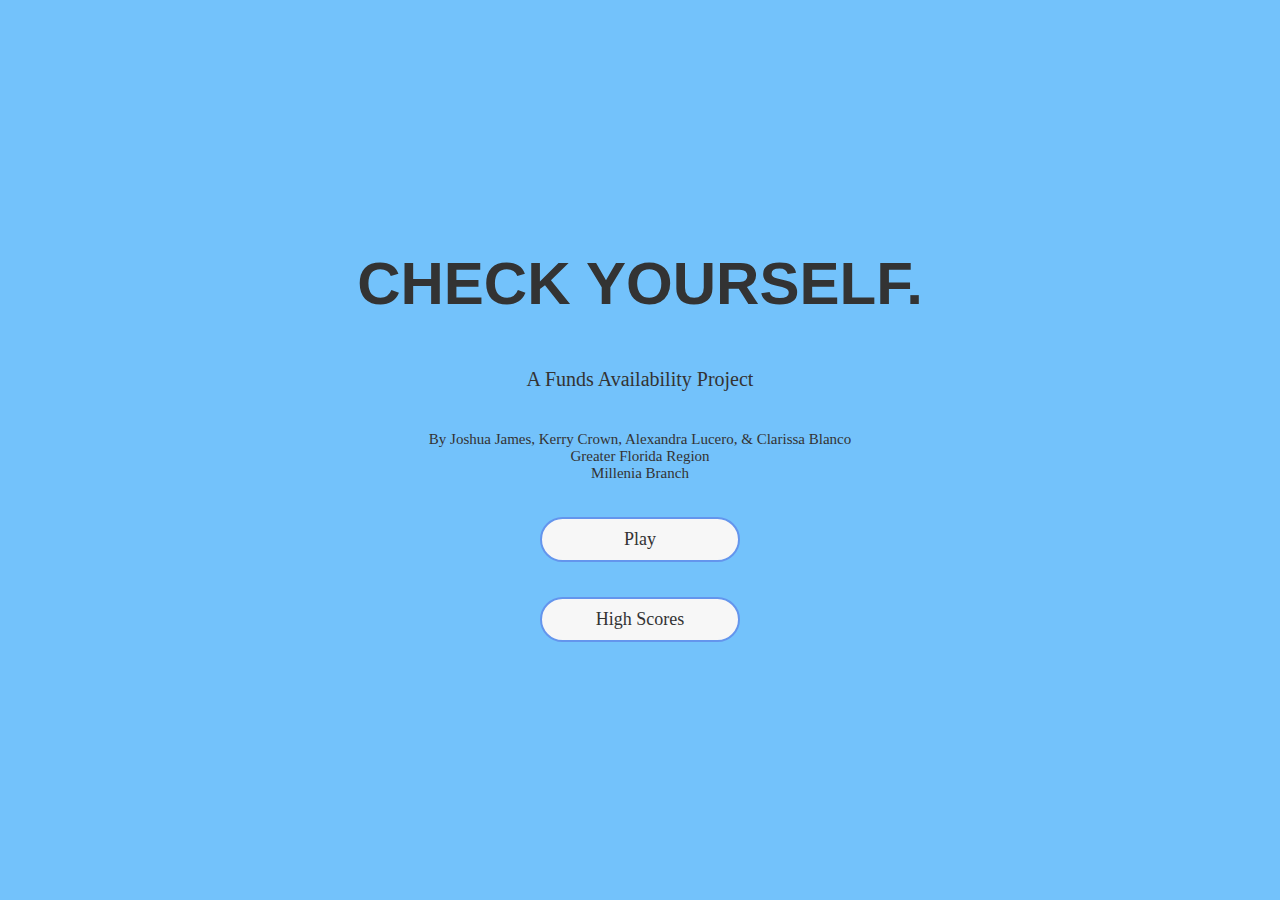
<file: Check Yourself Project/index.html>
<!DOCTYPE html>
<html lang="en">
<head>
    <meta charset="UTF-8">
    <meta name="viewport" content="width=device-width, initial-scale=1.0">
    <title>Check Yourself</title>
    <link rel="stylesheet" href="style.css">
    <link href="https://db.onlinewebfonts.com/c/2ae387e9fd826eca2b02f780e91333c7?family=AkkuratMono-Regular" rel="stylesheet">
</head>
<body>
    <div class="container">
        <div id="home" class="flex-center flex-column">
        <h1>CHECK YOURSELF.</h1>
        <h2>A Funds Availability Project</h2>
        <h3>By Joshua James, Kerry Crown, Alexandra Lucero, & Clarissa Blanco <br>
        Greater Florida Region<br>
        Millenia Branch </h3>

        <a class="btn" href="/quiz.html">Play</a>
        <a class="btn" href="/highscores.html">High Scores</a>
        </div>
    </div>

    
</body>
</html>
</file>
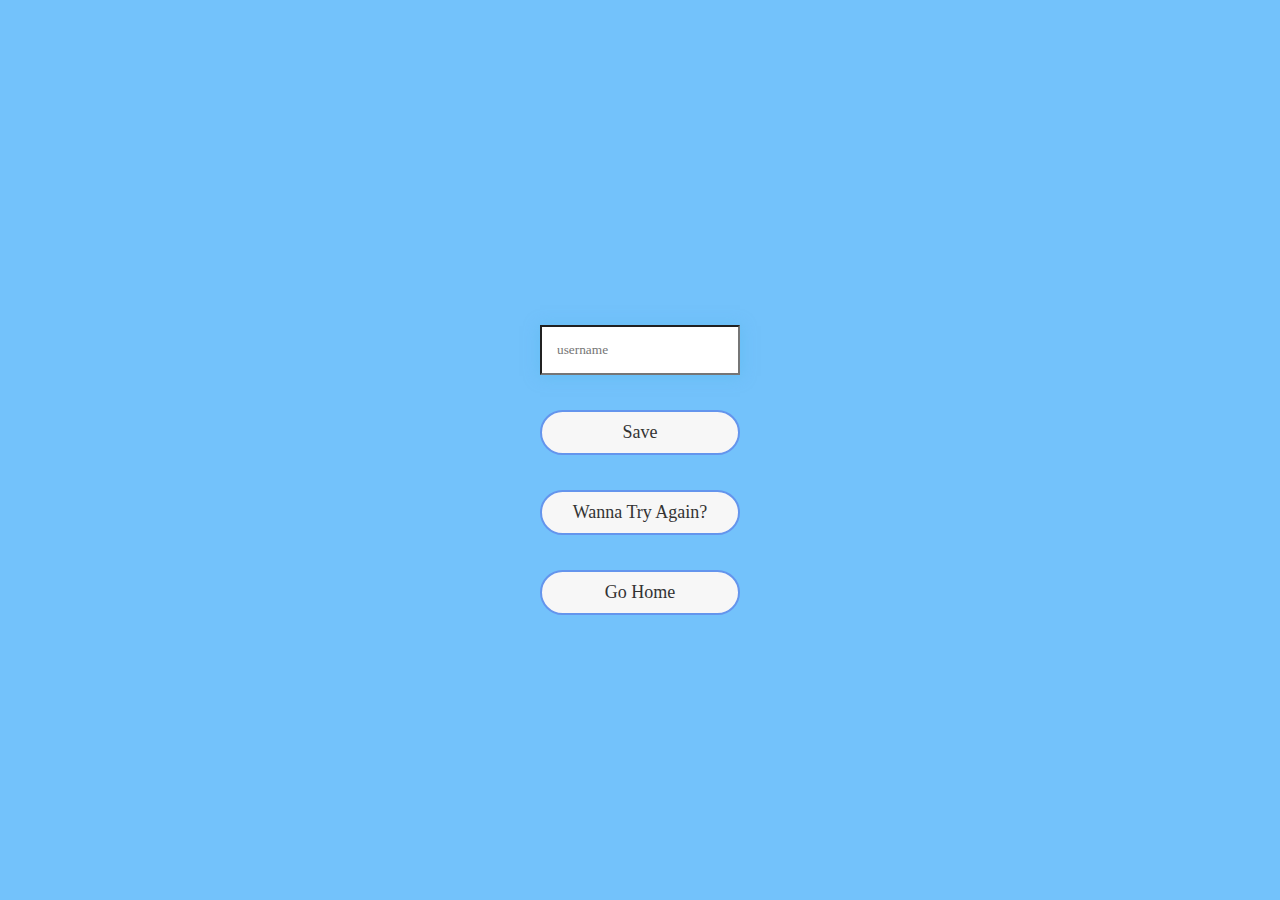
<file: Check Yourself Project/end.html>
<!DOCTYPE html>
<html lang="en">
<head>
    <meta charset="UTF-8">
    <meta name="viewport" content="width=device-width, initial-scale=1.0">
    <title>Congrats!</title>
    <link rel="stylesheet" href="style.css">
    <link href="https://db.onlinewebfonts.com/c/2ae387e9fd826eca2b02f780e91333c7?family=AkkuratMono-Regular" rel="stylesheet">
</head>
<body>
    <div class="container">
        <div id="end" class="flex-center flex-column">
            <h1 id="finalScore"></h1>
            <form>
                <input 
                type="text" 
                name="username"
                id="username"
                placeholder="username"/>

                <button type="submit" class="btn" id="saveScoreBtn"
                onclick="saveHighScore(event)"
                disabled
                >
                Save
                </button>
            </form>
            <a class="btn" href="/quiz.html">Wanna Try Again?</a>
            <a class="btn" href="/index.html">Go Home</a>
        </div>
    </div>

    <script src="end.js"></script>
</body>
</html>
</file>
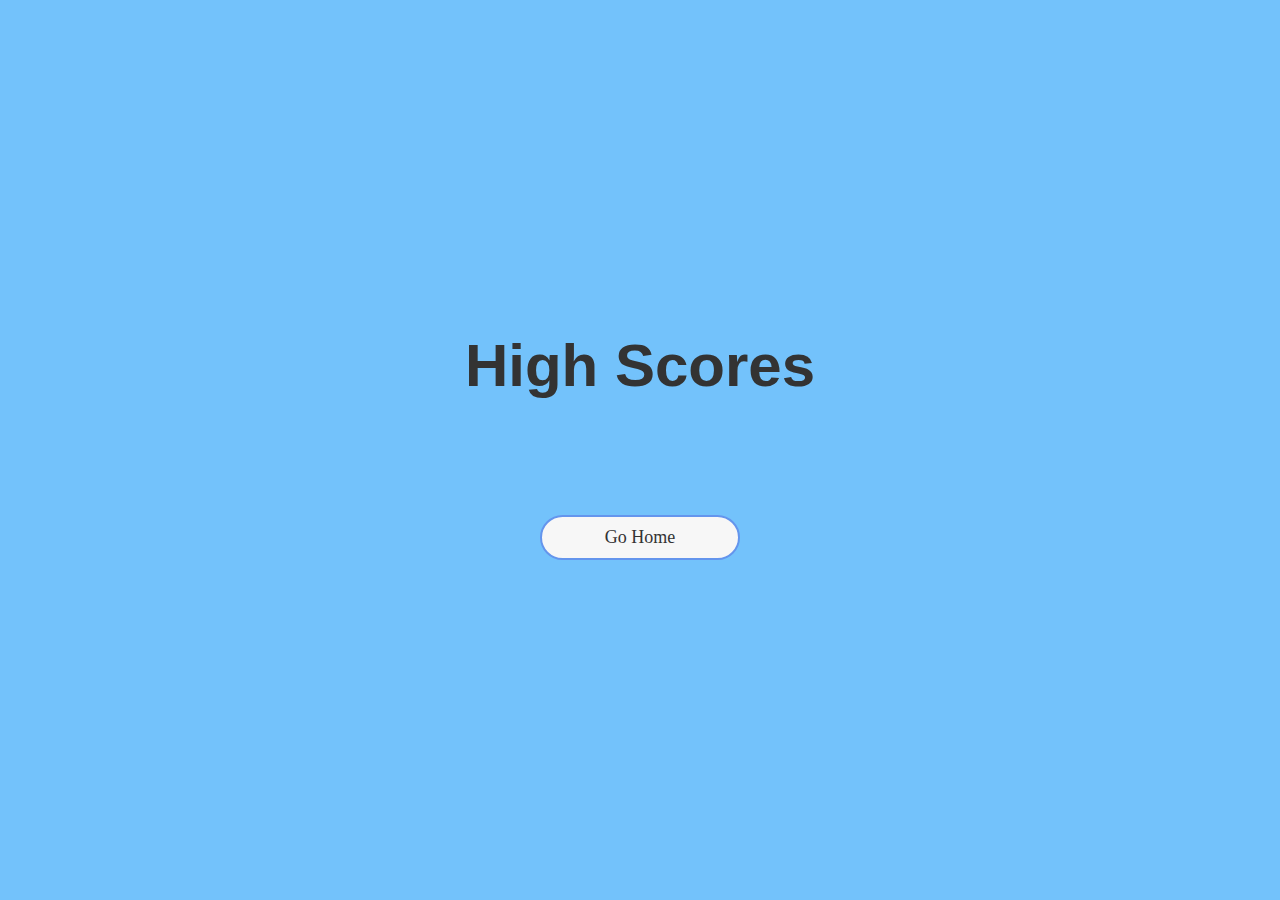
<file: Check Yourself Project/highscores.html>
<!DOCTYPE html>
<html lang="en">
<head>
    <meta charset="UTF-8">
    <meta name="viewport" content="width=device-width, initial-scale=1.0">
    <title>High Scores</title>
    <link rel="stylesheet" href="style.css">
    <link rel="stylesheet" href="highscores.css">
</head>
<body>
    <div class="container">
        <div id="highscores" class="flex-center flex-column">
            <h1 id="finalScore">High Scores</h1>
            <ul id="highScoresList"></ul>
            <a class="btn" href="/index.html">Go Home</a>
        </div>
    </div>


    <script src="highscores.js"></script>
    
</body>
</html>
</file>
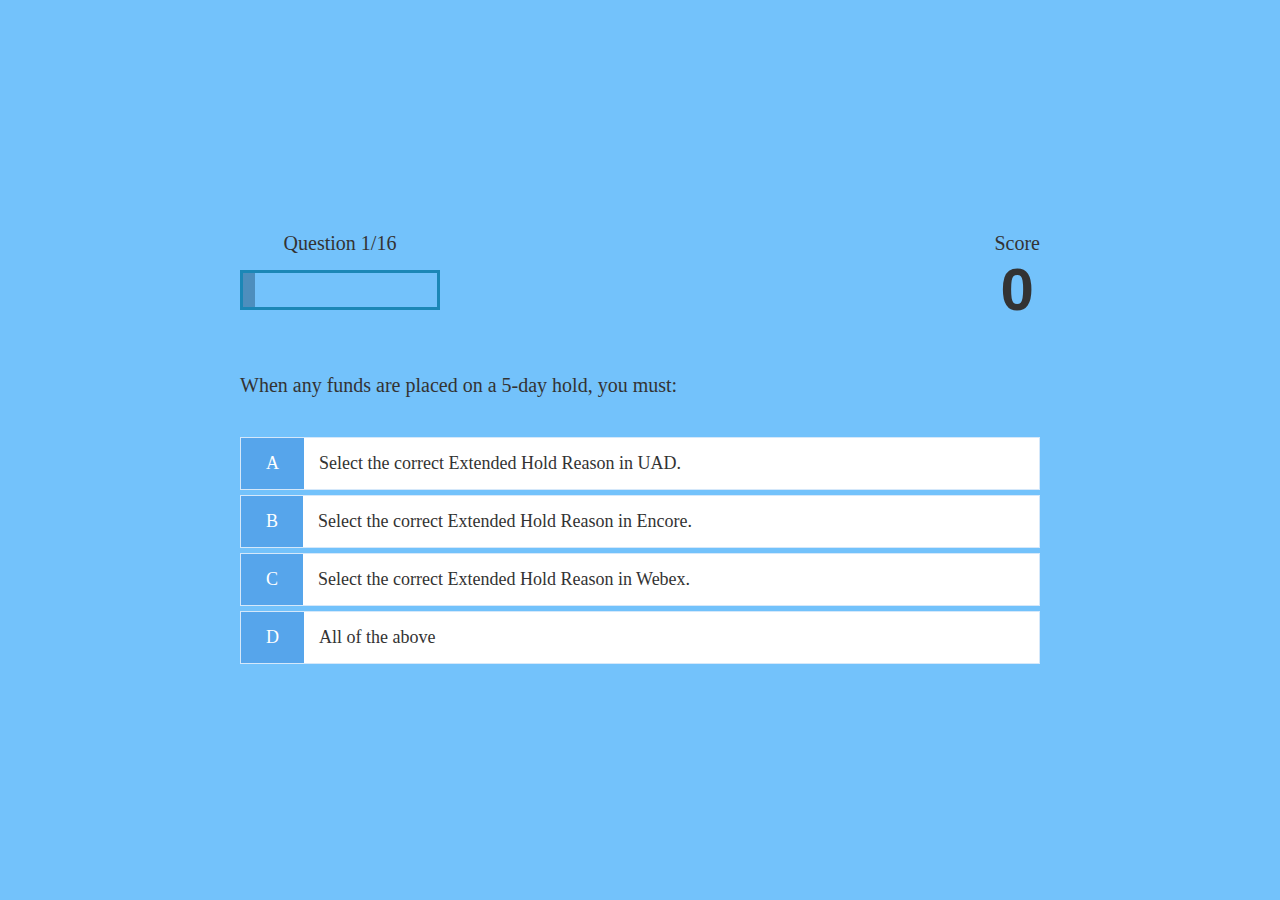
<file: Check Yourself Project/quiz.html>
<!DOCTYPE html>
<html lang="en">
<head>
    <meta charset="UTF-8">
    <meta name="viewport" content="width=device-width, initial-scale=1.0">
    <title>Check Yourself Quiz App</title>
    <link rel="stylesheet" href="style.css">
    <link rel="stylesheet" href="game.css">
    <link href="https://db.onlinewebfonts.com/c/2ae387e9fd826eca2b02f780e91333c7?family=AkkuratMono-Regular" rel="stylesheet">
</head>
<body>
    <div class="container">
        <div id="loader"></div>
        <div id="game" class="justify-center flex-column hidden">
            <div id="hud">
                <div id="hud-item">
                    <p id="progressTxt" class="hud-prefix">
                        Question
                    </p>
                   <!----<h1 class="hud-main-text" id="questionCounter">-->
                    <div id="progressBar">
                        <div id="progress-bar-full"></div>
                    </div>
                    
                    
                    
                </div>
                <div id="hud-item">
                    <p class="hud-prefix">
                        Score
                    </p>
                    <h1 class="hud-main-text" id="score">
                        0
                    </h1>
                </div>
            </div>
            <img>
            <h2 id="question"></h2>
            <div class="choice-container">
                <p class="choice-prefix">A</p>
                <p class="choice-text" data-number="1"></p>
            </div>
            <div class="choice-container">
                <p class="choice-prefix">B</p>
                <p class="choice-text" data-number="2"></p>
            </div>
            <div class="choice-container">
                <p class="choice-prefix">C</p>
                <p class="choice-text" data-number="3"></p>
            </div>
            <div class="choice-container">
                <p class="choice-prefix">D</p>
                <p class="choice-text" data-number="4"></p>
            </div>
        </div>
    </div>

    <script src="checkyourself.js"></script>
</body>
</html>
</file>
<file: Check Yourself Project/style.css>
@import url(https://db.onlinewebfonts.com/c/2ae387e9fd826eca2b02f780e91333c7?family=AkkuratMono-Regular);
:root{
    background-color: #73C2FB;
    font-size: 62.5%;
}

*{
    box-sizing: border-box;
    font-family: 'Akkurat-mono', Times, serif;
    margin: 0;
    padding: 0;
    color: #333;
    font-style: normal;
    font-weight: 300;
}

.container h1{
    font-weight: bold;
    letter-spacing: normal;
    font-family: "AkkuratMono-Regular", 'Helvetica';
}

h1,h2,h3,h4{
    margin-bottom: 1rem;
}

h1{
    font-size: 6.0rem; /*54 pixels*/
    color: #333; /*change later*/
    margin-bottom: 5rem;
}

h1 > span {
    font-size: 2.4rem;
    font-weight: 500; 
}

h2{
    font-family: 'AkkuratMono-Regular';
    font-size: 2rem;
    margin-bottom: 4rem;
}

h3{
    font-family: 'AkkuratMono-Regular';
    font-size: 1.5rem;
    font-weight: 500;
    text-align: center;
}

.container {
    width: 100vw;
    height: 100vh;
    display: flex;
    justify-content: center;
    align-items: center;
    max-width: 80rem;
    margin: 0 auto;
}

.container > *{
    width: 100%;
}

.flex-column {
    display: flex;
    flex-direction: column;
}

.flex-center {
    justify-content: center;
    align-items: center;
}

.justify-center {
    justify-content: center;
}

.text-center {
    text-align: center;
}

.hidden {
    display: none;
}

/*buttons */
.btn{
    margin-top: 2.5rem;
    font-family: 'AkkuratMono-Regular';
    border-radius: 30px;
    font-size: 1.8rem;
    padding: 1rem 0;
    width: 20rem;
    text-align: center;
    border: 0.2rem solid #6495ED;
    margin-bottom: 1rem;
    text-decoration: none;
    background-color: #F7F7F7;
}

.btn:hover{
    cursor: pointer;
    
    /*box-shadow: 0 0 10px 5px #1F305E;*/
    box-shadow: 0px 0px 20px 10px #48abe0;
    transform: translateY(-0.1rem);
    transition: transform 200ms;
    animation: shadows 1.5s infinite;
}

.btn[disabled]:hover {
    cursor: not-allowed;
    box-shadow: none;
    transform: none;
}

form{
    width: 100%;
    display: flex;
    flex-direction: column;
    align-items: center;
}

input {
    margin-bottom: 1rem;
    width: 20rem; 
    padding: 1.5rem;
    font-size: none;
    box-shadow: 0 0.1rem 1.4rem 0 rgba(86,185,235,0.5);
}

input ::placeholder {
    color: #aaa;
}



@keyframes shadows {
    0% {
      text-shadow: #48abe0 0 0 10px;
      box-shadow: 0px 0px 20px 10px #48abe0;
    }
    50% {
      text-shadow: blueviolet 0 0 10px;
      box-shadow: 0px 0px 20px 10px blueviolet;
    }
    75% {
      text-shadow: rebeccapurple 0 0 10px;
      box-shadow: 0px 0px 20px 10px rebeccapuprle;
    }
    100% {
      text-shadow: #48abe0 0 0 10px;
      box-shadow: 0px 0px 20px 10px #48abe0;
    }
  }
</file>
<file: Check Yourself Project/highscores.css>
#highScoresList {
    list-style: none;
    padding-left: 0;
    margin-bottom: 4rem;
}

.high-score {
    font-size: 2.8rem;
    margin-bottom: 0.5rem;
}

.high-score:hover {
    transform: scale(1.025);
}
</file>
<file: Check Yourself Project/game.css>
@import url(https://db.onlinewebfonts.com/c/2ae387e9fd826eca2b02f780e91333c7?family=AkkuratMono-Regular);



.choice-container{
    display: flex;
    margin-bottom: 0.5rem;
    width: 100%;
    font-size: 1.8rem;
    border: 0.1rem solid rgb(86,165,235,0.25);
    background-color: white;
}

.choice-container:hover{
    cursor: pointer;
    background-color: ghostwhite;
    transform: translateY(-0.1rem);
    transition: transform 150ms;
    animation: shadows 1.5s infinite;
}


.choice-prefix {
    padding: 1.5rem 2.5rem;
    background-color: #56a5eb;
    color: white;
}

.choice-text{
    padding: 1.5rem;
    width: 100%;
    font-family: 'AkkuratMono-Regular';
}

.correct {
  background-color: #9ef01a !important;
}

.incorrect {
  background-color: #ff0000 !important;
}

#hud {
  display: flex;
  justify-content: space-between;
  font-size: 2rem;
  font-family: Georgia, 'Times New Roman', Times, serif;
}

#hud-item .hud-prefix{
  font-family: 'AkkuratMono-Regular';
}

.hud-prefix {
  text-align: center;
  font-size: 2rem;
}

.hud-main-text{
  text-align: center;
}

#progressTxt{
  font-family: 'AkkuratMono-Regular';
}

#progressBar {
  width: 20rem;
  height: 4rem;
  border: 0.3rem solid hsl(198, 74%, 41%);
  margin-top: 1.5rem;
}

#progress-bar-full{
  height: 3.4rem;
  background-color: rgb(77, 142, 189);
  width: 0%;
}


/*Loader*/
#loader {
  border: 1.6rem solid white;
  border-radius: 50%;
  border-top: 1.6rem solid #56a5eb;
  width: 12rem;
  height: 12rem;
  animation: spin 2s linear infinite;
}

@keyframes spin {
  0%{
    transform: rotate(0deg);
  }
  100%{
    transform: rotate(360deg);
  }
}


@keyframes shadows {
    0% {
      text-shadow: #48abe0 0 0 10px;
      box-shadow: 0px 0px 20px 10px #48abe0;
    }
    50% {
      text-shadow: blueviolet 0 0 10px;
      box-shadow: 0px 0px 20px 10px blueviolet;
    }
    75% {
      text-shadow: rebeccapurple 0 0 10px;
      box-shadow: 0px 0px 20px 10px rebeccapuprle;
    }
    100% {
      text-shadow: #48abe0 0 0 10px;
      box-shadow: 0px 0px 20px 10px #48abe0;
    }
  }
</file>
